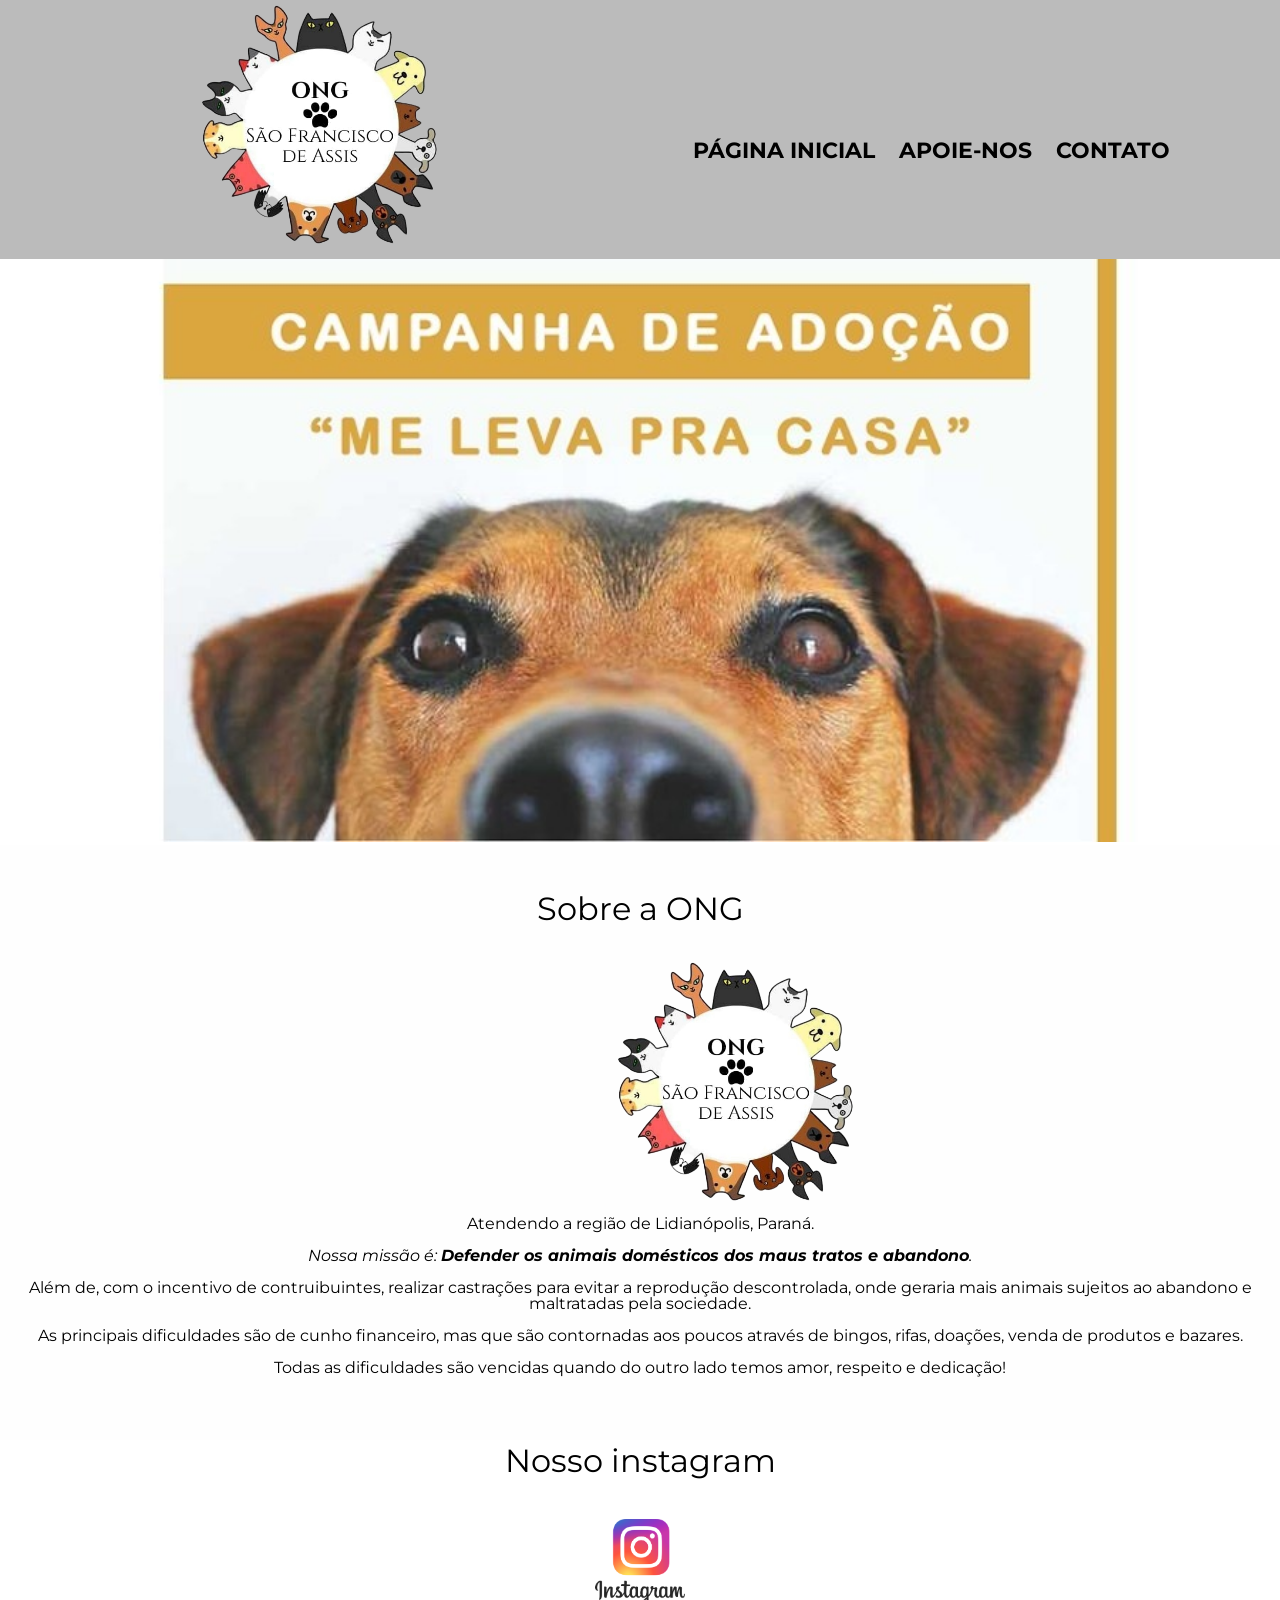
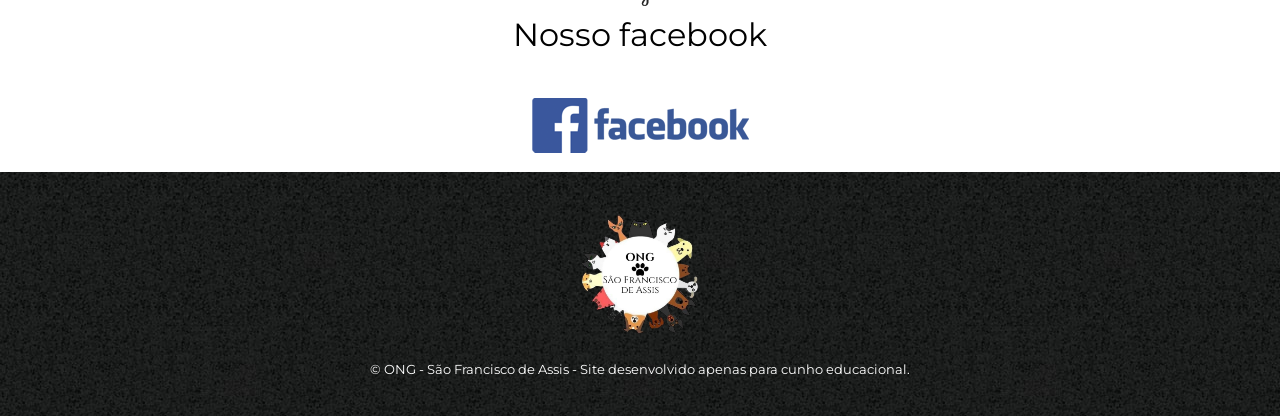
<file: Agrinho 2022 - Gabrielen Pereira/index.html>
<!DOCTYPE html>
<html lang="pt-br">
	<head>
		<meta charset="UTF-8">
		<meta name="viewport" content="width=device-width">
		<title>ONG - SÃO FRANCISCO DE ASSIS</title>
		<link rel="shortcut icon" type="image/x-icon" href="/pata-cachorro.ico">
		<link rel="stylesheet" href="reset.css">
		<link rel="stylesheet" href="style.css">
		<link href="https://fonts.googleapis.com/css?family=Montserrat&display=swap" rel="stylesheet">
	</head>

	<body>
		<header>
			<div class="caixa" >
				<h1><img src="teste-logo.png" class="teste-img"></h1>

				<nav>
					<ul>
						<li><a href="index.html">Página inicial</a></li>
						<li><a href="apoio.html">Apoie-nos</a></li>
						<li><a href="contato.html">Contato</a></li>
					</ul>
				</nav>
			</div>
		</header>

		<img class="banner" src="banner-teste.jpg">

		<main>
			<section class="principal">
				<h2 class="titulo-principal">Sobre a ONG</h2>

				<img class="teste-img" src="teste-logo.png" alt="Foto da logo.">
		 
				<p>Atendendo a região de Lidianópolis, Paraná.</p>

				<p id="missao"><em>Nossa missão é: <strong>Defender os animais domésticos dos maus tratos e abandono</strong>.</em></p>

				<p>Além de, com o incentivo de contruibuintes, realizar castrações para evitar a reprodução descontrolada, onde geraria mais animais sujeitos ao abandono e maltratadas pela sociedade.</p>
				<p>As principais dificuldades são de cunho financeiro, mas que são contornadas aos poucos através de bingos, rifas, doações, venda de produtos e bazares.</p>
				<p> Todas as dificuldades são vencidas quando do outro lado temos amor, respeito e dedicação!</p>
			</section>

			<section class="redes-sociais">
				<h3 class="titulo-principal">Nosso instagram</h3>
				<div class="redes-sociais-conteudo">
					<a href="https://www.instagram.com/ong_sfa/?fbclid=IwAR2THu1GHCjCY_PClkCH66eDOBezSezVe4BWP1jDfG2yIabfO4EgVYhXqlY" target="_blank" rel="noopener noreferrer"><img src="instagram-logo.png" width="30%"></a>
				</div>

				<h3 class="titulo-principal">Nosso facebook</h3>
				<div class="redes-sociais-conteudo">
					<a href="https://www.facebook.com/onglidianopolis/about/?ref=page_internal" target="_blank" rel="noopener noreferrer"> <img src="facebook-logo.png" height="100%"> </a>
				</div>
			</section>
		</main>

		<footer>
			<img src="teste-logo.png" width="10%">
			<p class="copyright">&copy; ONG - São Francisco de Assis - Site desenvolvido apenas para cunho educacional.</p>
		</footer>
	</body>
</html>
</file>
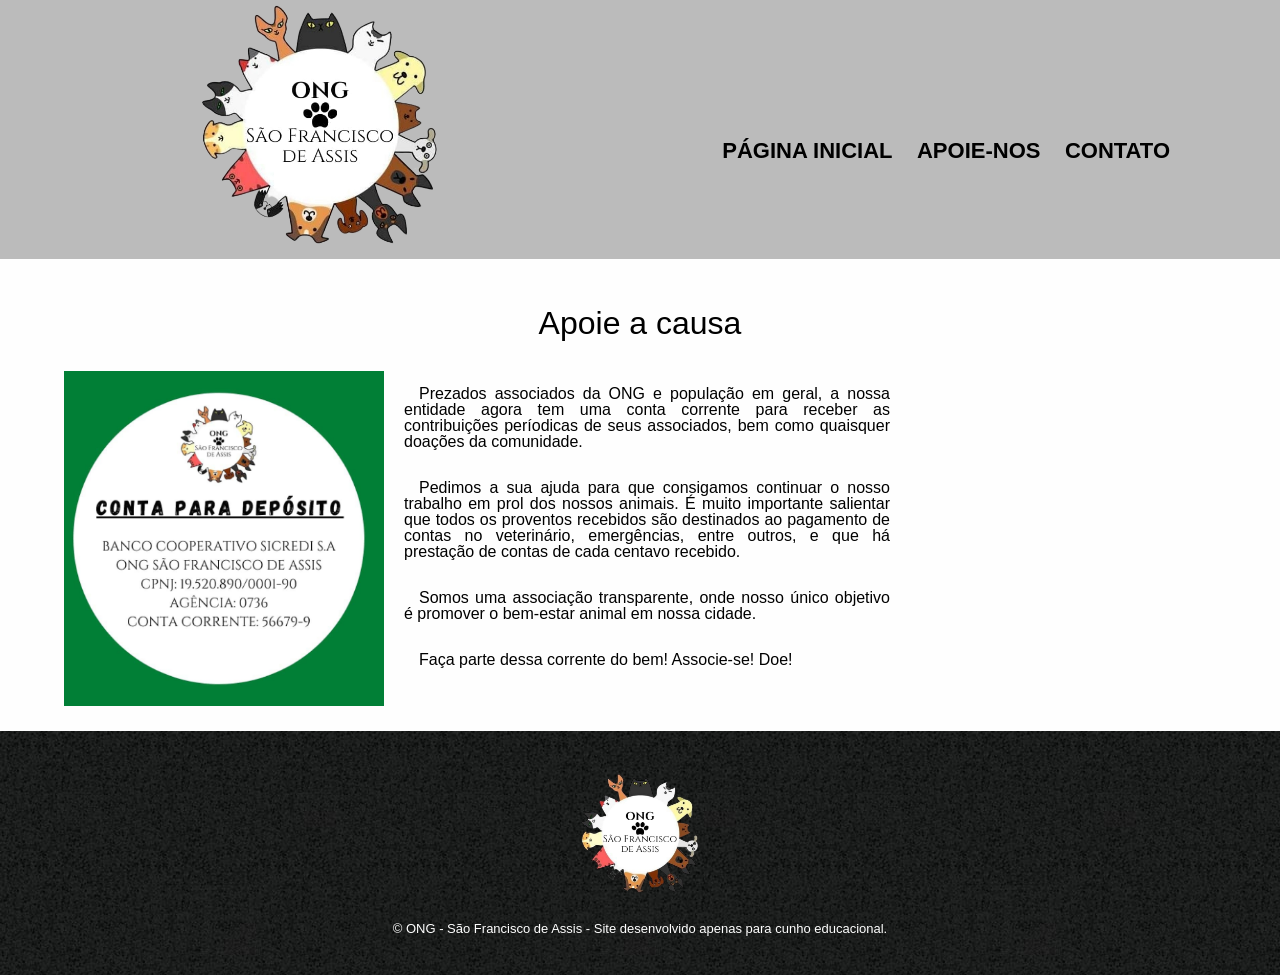
<file: Agrinho 2022 - Gabrielen Pereira/apoio.html>
<!DOCTYPE html>
<html>
	<head>
		<meta charset="UTF-8">
		<title>Produtos - Barbearia Alura</title>
		<link rel="shortcut icon" type="image/x-icon" href="/pata-cachorro.ico">
		<link rel="stylesheet" href="reset.css">
		<link rel="stylesheet" href="style.css">
	</head>
	<body>
		<header>
			<div class="caixa">
				<h1><img src="teste-logo.png" class="teste-img"></h1>

				<nav>
					<ul>
						<li><a href="index.html">Página inicial</a></li>
						<li><a href="apoio.html">Apoie-nos</a></li>
						<li><a href="contato.html">Contato</a></li>
					</ul>
				</nav>
			</div>
		</header>

		<main>
			<section class="principalmeio" >
				<h2 class="titulo-principal ">Apoie a causa</h2>

				<img class="conta-bancaria " src="conta-bancaria.png" alt="Conta bancaria">
		 
				<p class="input-padrao ">Prezados associados da ONG e população em geral, a nossa entidade agora tem uma conta corrente para receber as contribuições períodicas de seus associados, bem como quaisquer doações da comunidade.</p>

				<p class="input-padrao ">Pedimos a sua ajuda para que consigamos continuar o nosso trabalho em prol dos nossos animais. É muito importante salientar que todos os proventos recebidos são destinados ao pagamento de contas no veterinário, emergências, entre outros, e que há prestação de contas de cada centavo recebido.</p>

				<p class="input-padrao ">Somos uma associação transparente, onde nosso único objetivo é promover o bem-estar animal em nossa cidade.</p>

				<p class="input-padrao ">Faça parte dessa corrente do bem! Associe-se! Doe!</p>
			</section>
		</main>

		<footer>
			<img src="teste-logo.png" width="10%">
			<p class="copyright">&copy; ONG - São Francisco de Assis - Site desenvolvido apenas para cunho educacional.</p>
		</footer>
	</body>
</html>
</file>
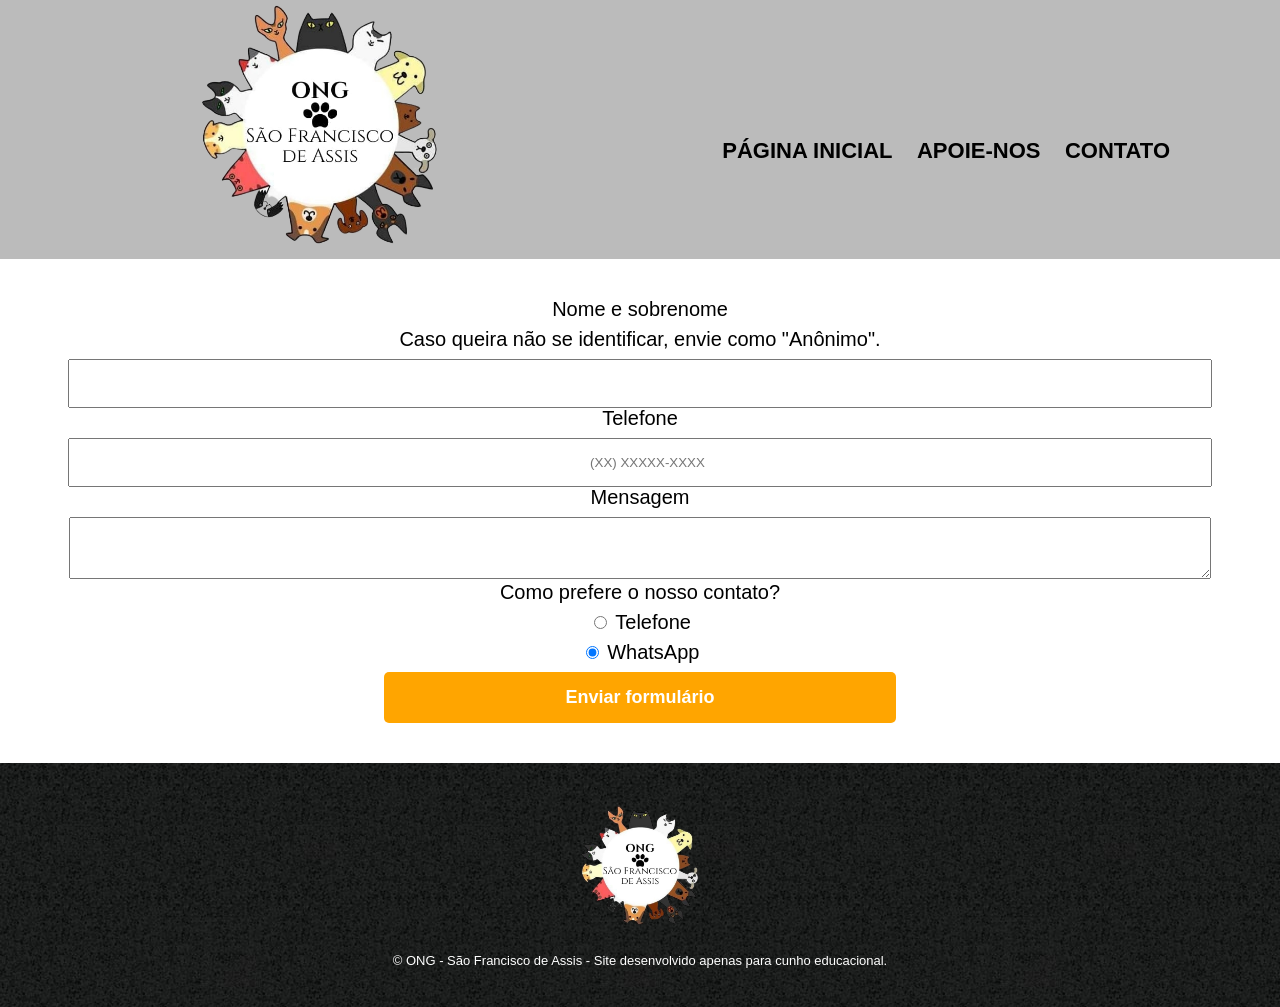
<file: Agrinho 2022 - Gabrielen Pereira/contato.html>
<!DOCTYPE html>
<html>
	<head>
		<meta charset="UTF-8">
		<title>Contato - Barbearia Alura</title>
		<link rel="shortcut icon" type="image/x-icon" href="/pata-cachorro.ico">
		<link rel="stylesheet" href="reset.css">
		<link rel="stylesheet" href="style.css">
		<script src="envioformulario.js"></script>
	</head>
	<body>
		<header>
			<div class="caixa">
				<h1><img src="teste-logo.png" class="teste-img"></h1>

				<nav>
					<ul>
						<li><a href="index.html">Página inicial</a></li>
						<li><a href="apoio.html">Apoie-nos</a></li>
						<li><a href="contato.html">Contato</a></li>
					</ul>
				</nav>
			</div>
		</header>

		<main>
			<form>
				<label for="nomesobrenome">Nome e sobrenome</label>
				<label>Caso queira não se identificar, envie como "Anônimo".</label>
				<input type="text" id="nomeid" class="input-contato" >


				<label for="telefone">Telefone</label>
				<input type="tel" id="telefone" class="input-contato"  placeholder="(XX) XXXXX-XXXX">

				<label for="mensagem">Mensagem</label>
				<textarea  id="mensagem" class="input-contato" ></textarea>

				<fieldset>
					<legend>Como prefere o nosso contato?</legend>
					
					<label for="radio-telefone"><input type="radio" name="contato" value="telefone" id="radio-telefone"> Telefone</label>
					
					<label for="radio-whatsapp"><input type="radio" name="contato" value="whatsapp" id="radio-whatsapp" checked> WhatsApp</label>
				</fieldset>

				<input type="submit" value="Enviar formulário" class="enviar" onclick="Enviar()">
			</form>
		</main>

		<footer>
			<img src="teste-logo.png" width="10%">
			<p class="copyright">&copy; ONG - São Francisco de Assis - Site desenvolvido apenas para cunho educacional.</p>
		</footer>
	</body>
</html>
</file>
<file: Agrinho 2022 - Gabrielen Pereira/style.css>
body {
	font-family: 'Montserrat', sans-serif;
}

header {
	background: #bbbbbb;
	height: 10%;
}

.caixa {
	position: relative;
	width: 100%;
}


.teste-img{
	width: 20%;	
	padding: 0 0 0 15%;
	justify-content: center;
	align-items: center;
	
}
nav {
	position: absolute;
	top: 110px;
	right: 100px;
}

nav li {
	display: inline-block;
	margin: 30px 10px;
}

nav a {
	text-transform: uppercase;
	color: #000000;
	font-weight: bold;
	font-size: 22px;
	text-decoration: none;
}

nav a:hover {
	color: #C78C19;
	text-decoration: underline;
}


footer {
	text-align: center;
	background: url("bg.jpg");
	padding: 40px 0;
}

.copyright {
	color: #FFFFFF;
	font-size: 13px;
	margin: 20px 0 0;
}

main {
	text-align: center;
	position: flex;
	width:100%;
}

form {
	margin: 40px 0;
}

form label, form legend {
	display:block;
	font-size: 20px;
	margin: 0 0 10px;
}

.input-padrao {
	display: absolute;
	margin: center;
	padding: 15px 250px;
	width: 50%;
	text-align: justify;
	text-indent: 15px;
}

.input-contato{
	display: absolute;
	margin: center;
	padding: 15px 250px;
	width: 50%;
	text-align: center;
	text-indent: 15px;

}
.checkbox {
	margin: 20px 0;
}

.enviar {
	width:40%;
	padding: 15px 0;
	background: orange;
	color: white;
	font-weight: bold;
	font-size: 18px;
	border: none;
	border-radius: 5px;
	transition: 1s all;
	cursor: pointer;
}

.enviar:hover {
	background: darkorange;
	transform: scale(1.2);
}


thead {
	background: #555555;
	color: white;
	font-weight: bold;
}

td, th {
	border: 1px solid #000000;
	padding: 8px 15px;
}


/* css da página inicial */
.banner {
	width:100%;
	
}

.titulo-principal {
	text-align: center;
	font-size: 2em;
	margin: 0 0 1em;
	clear: left;
	padding-top: 0px;
	padding-bottom: 0px;
}

.principal {
	padding: 3em 0;
	background: #FEFEFE;
	width: 100%;
	margin: 0 auto;
}
.principalmeio {
	padding: 3em 0;
	background: #FEFEFE;
	width: 100%;
	margin: 0 auto;
	justify-content: center;
	align-items: center;
}

.principal p {
	margin: 0 0 1em;
}

.principal strong {
	font-weight: bold;
}

.principal em {
	font-style: italic;
}

.conta-bancaria {
	width: 320px;
	float: left;
	margin: 0 20px 20px 5%;
}

.redes-sociais {
	padding-top: 5px;
	
}

.redes-sociais-conteudo {
	width: 300px;
	margin: 0 auto;
	padding: 10px;
}

.redes-sociais p {
	margin: 0 0 2em;
	text-align: center;
}

.beneficios {
	padding: 3em 0;
	background: #888888;
}

.conteudo-beneficios {
	width: 640px;
	margin: 0 auto;
}

.lista-beneficios {
	width: 40%;
	display: inline-block;
	vertical-align: top;
}

.itens {
	line-height: 1.5;
}

.itens:first-child {
	font-weight: bold;
}

.itens:before {
	content: "🟊";
}

.imagem-beneficios {
	width: 60%;
	opacity: 1;
	transition: 400ms;
	box-shadow: 10px 10px 10px 0 #000000;
}

.imagem-beneficios:hover {
	opacity: 0.3;
}

.video {
	width: 560px;
	margin: 2em auto;
}

@media screen and (max-width: 480px) {
	.caixa, .principal, .conteudo-beneficios, .mapa-conteudo, .video, .teste-img, .principalmeio {
		width: auto;
	}

	h1 {
		text-align: center;
	}

	nav {
		position: static;
	}
}
</file>
